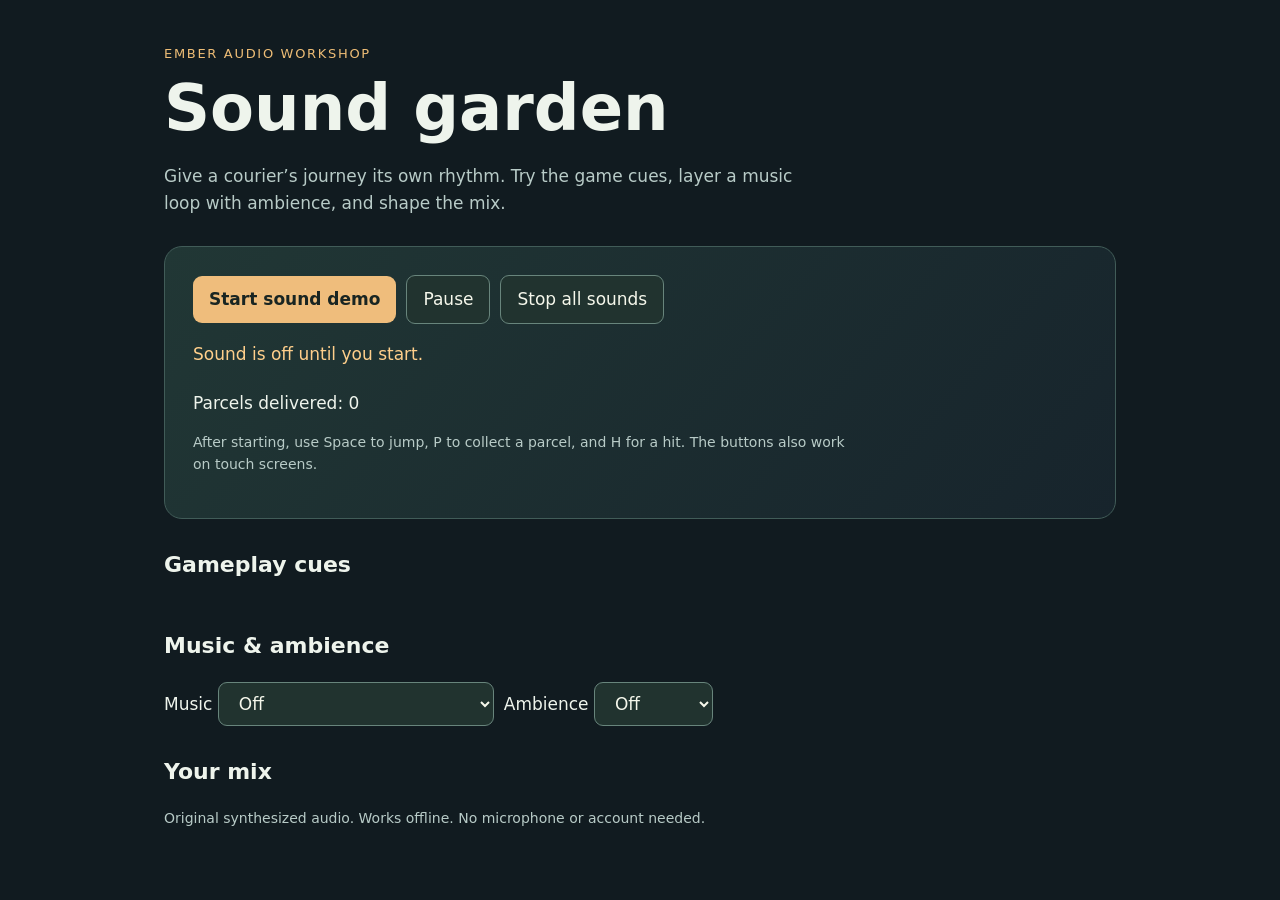
<file: ember_harness/asset_lab/audio_index.html>
<!doctype html>
<html lang="en"><head><meta charset="utf-8"><meta name="viewport" content="width=device-width,initial-scale=1">
<title>Ember · Sound garden</title>
<style>
*{box-sizing:border-box}body{margin:0;background:#111b20;color:#eef4ec;font:17px/1.6 system-ui,sans-serif}
main{max-width:1000px;margin:auto;padding:44px 24px}h1{font-size:clamp(36px,7vw,64px);line-height:1.1;margin:8px 0 20px}
.eyebrow{color:#eebd76;letter-spacing:.13em;font-size:13px;text-transform:uppercase}p{max-width:660px;color:#b8cbc7}
.stage{border:1px solid #415c58;background:linear-gradient(130deg,#213735,#17242c);padding:28px;border-radius:18px;margin:28px 0}
.row{display:flex;gap:10px;flex-wrap:wrap;align-items:center}button,select{font:inherit;border:1px solid #68857c;background:#21332f;color:#f5f7eb;border-radius:9px;padding:10px 16px;cursor:pointer}
button:hover{background:#345046}button:focus-visible,select:focus-visible,input:focus-visible{outline:3px solid #ffc47c;outline-offset:4px}
.primary{background:#efbd7c;color:#192522;border:0;font-weight:650}.grid{display:grid;grid-template-columns:repeat(auto-fit,minmax(140px,1fr));gap:10px}
fieldset{border:1px solid #415c58;border-radius:12px;padding:18px;display:flex;gap:16px;flex-wrap:wrap;align-items:center}
fieldset label{display:grid;gap:6px;min-width:160px;flex:1}fieldset [role=status]{width:100%;color:#b8cbc7}input{width:100%;accent-color:#efbd7c}
#event{min-height:32px;color:#ffcf8b}#score{font-variant-numeric:tabular-nums}.hint{font-size:14px}h2{font-size:22px;margin-top:28px}
</style></head><body><main>
<div class="eyebrow">Ember audio workshop</div><h1>Sound garden</h1>
<p>Give a courier’s journey its own rhythm. Try the game cues, layer a music loop with ambience, and shape the mix.</p>
<div class="stage"><div class="row"><button class="primary" id="start">Start sound demo</button><button id="pause">Pause</button><button id="stop">Stop all sounds</button></div>
<p id="event" role="status">Sound is off until you start.</p><div id="score">Parcels delivered: 0</div>
<p class="hint">After starting, use Space to jump, P to collect a parcel, and H for a hit. The buttons also work on touch screens.</p></div>
<h2>Gameplay cues</h2><div id="effects" class="grid"></div>
<h2>Music & ambience</h2><div class="row">
<label>Music <select id="music"><option value="">Off</option><option value="courier">Courier · warm & playful</option><option value="explore">Explore · quiet & spacious</option><option value="tension">Tension · urgent pulse</option></select></label>
<label>Ambience <select id="ambience"><option value="">Off</option><option value="wind">Wind</option><option value="embers">Embers</option></select></label></div>
<h2>Your mix</h2><div id="mixer"></div><p class="hint">Original synthesized audio. Works offline. No microphone or account needed.</p>
<script src="app.js"></script></main></body></html>
</file>
